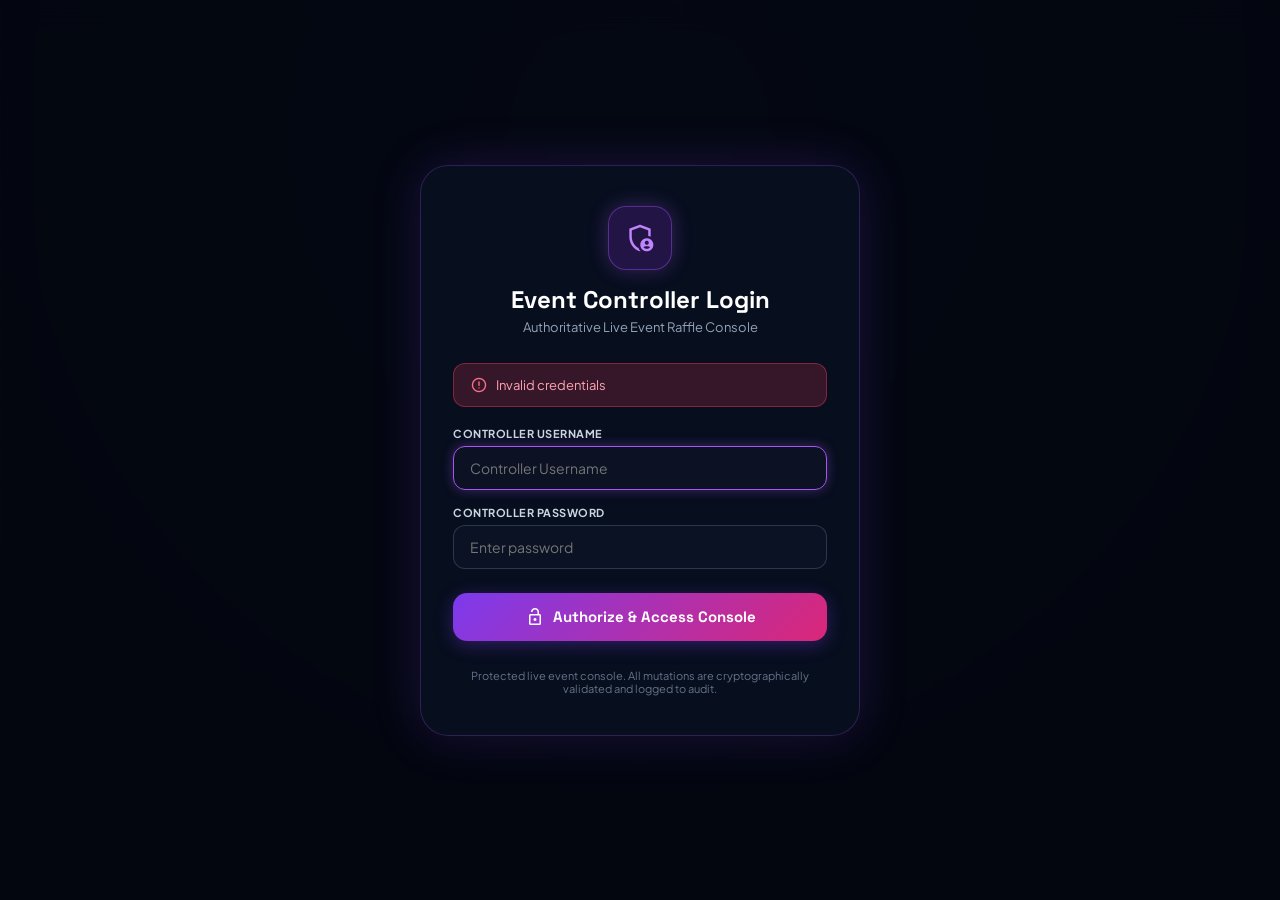
<file: raffal_draw/frontend/controller/index.html>
<!doctype html>
<html lang="en">

<head>
  <meta charset="UTF-8" />
  <meta name="viewport" content="width=device-width, initial-scale=1.0" />
  <title>Live Raffle Draw — Event Controller Console</title>
  <meta name="description" content="Official Event Controller Console for Live Event Raffle Draw System." />
  <link rel="icon" type="image/svg+xml" href="favicon.svg" />
  <link rel="preconnect" href="https://fonts.googleapis.com">
  <link rel="preconnect" href="https://fonts.gstatic.com" crossorigin>
  <link
    href="https://fonts.googleapis.com/css2?family=Plus+Jakarta+Sans:wght@300;400;500;600;700;800&family=Space+Grotesk:wght@500;600;700;800;900&family=JetBrains+Mono:wght@400;600;700;800&display=swap"
    rel="stylesheet">
  <link rel="stylesheet"
    href="https://fonts.googleapis.com/css2?family=Material+Symbols+Outlined:opsz,wght,FILL,GRAD@20..48,100..700,0..1,-50..200" />
  <link rel="stylesheet" href="style.css?v=5.1">
</head>

<body>

  <!-- 1. Controller Authentication Screen -->
  <div id="ctrlLoginModal" class="login-overlay">
    <div class="glass-panel login-card">
      <div style="display:flex; flex-direction:column; align-items:center; text-align:center; margin-bottom:28px;">
        <div
          style="width:64px; height:64px; border-radius:18px; background:rgba(147,51,234,0.2); border:1px solid rgba(168,85,247,0.4); display:flex; align-items:center; justify-content:center; color:#c084fc; box-shadow:0 0 20px rgba(168,85,247,0.3); margin-bottom:14px;">
          <span class="material-symbols-outlined" style="font-size:32px;">admin_panel_settings</span>
        </div>
        <h2 style="font-size:24px; font-weight:800; font-family:'Space Grotesk', sans-serif; color:#ffffff;">Event
          Controller Login</h2>
        <p style="font-size:13px; color:#94a3b8; margin-top:4px;" id="ctrlLoginSubtitle">Authoritative Live Event Raffle Console</p>
      </div>

      <div id="loginErrorBox"
        style="display:none; margin-bottom:20px; padding:12px 16px; border-radius:12px; background:rgba(244,63,94,0.2); border:1px solid rgba(244,63,94,0.4); color:#fda4af; font-size:13px; display:flex; align-items:center; gap:8px;">
        <span class="material-symbols-outlined" style="font-size:18px; color:#fb7185;">error</span>
        <span id="loginErrorMsg">Invalid credentials</span>
      </div>

      <form id="ctrlLoginForm" style="display:flex; flex-direction:column; gap:16px;">
        <div>
          <label
            style="display:block; font-size:11px; font-weight:700; color:#cbd5e1; text-transform:uppercase; letter-spacing:0.5px; margin-bottom:6px;">
            Controller Username
          </label>
          <input type="text" id="ctrlUsernameInput" class="login-input" placeholder="Controller Username" required
            autofocus>
        </div>

        <div>
          <label
            style="display:block; font-size:11px; font-weight:700; color:#cbd5e1; text-transform:uppercase; letter-spacing:0.5px; margin-bottom:6px;">
            Controller Password
          </label>
          <input type="password" id="ctrlPasswordInput" class="login-input" placeholder="Enter password" required>
        </div>

        <button type="submit" id="ctrlLoginSubmit" class="btn-login-submit"
          style="margin-top:8px; display:flex; align-items:center; justify-content:center; gap:8px;">
          <span class="material-symbols-outlined">lock_open</span>
          <span>Authorize & Access Console</span>
        </button>
      </form>

      <div style="margin-top:28px; text-align:center; font-size:11px; color:#64748b;">
        Protected live event console. All mutations are cryptographically validated and logged to audit.
      </div>
    </div>
  </div>

  <!-- 2. Main Controller Console -->
  <div id="ctrlConsoleApp" class="console-container" style="display: none;">

    <!-- Top Navigation Bar -->
    <header class="glass-panel console-header">
      <div style="display:flex; align-items:center; gap:14px;">
        <div class="brand-badge-icon">
          <span class="material-symbols-outlined" style="font-size:26px;">admin_panel_settings</span>
        </div>
        <div>
          <h1 class="header-title-text">Event Controller Console</h1>
          <p class="header-status-sub">
            <span id="ctrlHeaderEventName">DUET CSE Fest 2026</span> •
            <span
              style="display:inline-flex; align-items:center; gap:6px; font-family:'JetBrains Mono', monospace; font-size:11px; color:#34d399;">
              <span class="beacon-pulse"></span>
              <span id="ctrlWsStatusText">Live Synced</span>
            </span>
          </p>
        </div>
      </div>

      <div class="header-actions">
        <a href="/audience/" target="_blank" class="btn-pill cyan" title="Open Public Presentation View">
          <span class="material-symbols-outlined" style="font-size:18px;">open_in_new</span>
          <span>Audience Screen</span>
        </a>

        <button type="button" id="ctrlBtnSettings" class="btn-pill" style="border-color:rgba(56,189,248,0.4); color:#38bdf8;" title="Event Settings & Participant Excel Data" onclick="if(window.openSettingsModal){window.openSettingsModal();}else{document.getElementById('settingsModal').style.display='flex';}">
          <span class="material-symbols-outlined" style="font-size:18px;">tune</span>
          <span>Data & Settings</span>
        </button>

        <button type="button" id="ctrlBtnResetHeader" class="btn-pill reset-pill" title="Reset & Start New Raffle">
          <span class="material-symbols-outlined" style="font-size:18px; color:#fb7185;">restart_alt</span>
          <span>Reset Draw</span>
        </button>

        <button type="button" id="ctrlBtnPdfDownload" class="btn-pill" title="Download Official Results PDF">
          <span class="material-symbols-outlined" style="font-size:18px;">table_view</span>
          <span>Official Results</span>
        </button>

        <button type="button" id="ctrlSoundBtn" class="btn-pill" title="Toggle Sound">
          <span class="material-symbols-outlined" id="ctrlSoundIcon"
            style="font-size:18px; color:#22d3ee;">volume_up</span>
        </button>

        <button type="button" id="ctrlLogoutBtn" class="btn-pill" title="Logout">
          <span class="material-symbols-outlined" style="font-size:18px;">logout</span>
        </button>
      </div>
    </header>

    <!-- Metrics Bar (4 modern glass cards matching ControllerConsole.tsx) -->
    <section class="metrics-row" aria-label="Console Metrics">
      <div class="glass-panel metric-box">
        <div class="metric-box-label">Completed Winners</div>
        <div class="metric-box-val metric-val-emerald">
          <span id="ctrlMetricCompleted">3</span>
          <span style="font-size:16px; color:#64748b; font-weight:500;">/ <span id="ctrlMetricTotal">10</span></span>
        </div>
      </div>

      <div class="glass-panel metric-box">
        <div class="metric-box-label">Total Participants Remaining</div>
        <div class="metric-box-val metric-val-cyan" id="ctrlMetricEligible">109</div>
      </div>

      <div class="glass-panel metric-box">
        <div class="metric-box-label">Ignored Candidates</div>
        <div class="metric-box-val metric-val-amber" id="ctrlMetricIgnored">2</div>
      </div>

      <div class="glass-panel metric-box">
        <div class="metric-box-label">Next Serial</div>
        <div class="metric-box-val metric-val-purple" id="ctrlMetricNextSerial">#4</div>
      </div>
    </section>

    <section class="glass-panel remote-control-panel" aria-label="Remote Mobile Control">
      <div class="remote-control-heading">
        <div>
          <div class="remote-eyebrow">REMOTE MOBILE CONTROL</div>
          <h2>Android draw access</h2>
        </div>
        <button type="button" id="remoteEnabledToggle" class="remote-switch" aria-pressed="false">
          <span class="remote-switch-knob"></span><span id="remoteEnabledLabel">OFF</span>
        </button>
      </div>
      <div class="remote-control-grid">
        <div class="remote-status-item">
          <span class="remote-status-label">Remote Device</span>
          <span id="remoteDeviceStatus" class="remote-status-value is-muted">○ No Device</span>
        </div>
        <div class="remote-status-item">
          <span class="remote-status-label">Allow Mobile for Next Draw</span>
          <button type="button" id="remotePermissionToggle" class="remote-switch small" aria-pressed="false" disabled>
            <span class="remote-switch-knob"></span><span id="remotePermissionLabel">OFF</span>
          </button>
        </div>
        <div class="remote-status-item">
          <span class="remote-status-label">Remote Connection</span>
          <span id="remoteConnectionStatus" class="remote-status-value is-muted">● Disabled</span>
        </div>
      </div>
      <div id="remoteQrPanel" class="remote-qr-panel" hidden>
        <div>
          <div class="remote-status-label">Mobile Pairing</div>
          <div class="remote-qr-title">Scan to connect the Android remote</div>
          <div id="remoteQrSession" class="remote-qr-session">Session unavailable</div>
        </div>
        <img id="remoteQrCode" class="remote-qr-code" alt="Mobile remote pairing QR code">
      </div>
    </section>

    <!-- Main Draw Operations & Decision Console (2-Column Grid) -->
    <main class="main-console-grid">

      <!-- Left Column: Primary Draw Operations -->
      <section class="glass-panel operations-card">
        <div class="operations-header">
          <h2 class="operations-title">
            <span class="material-symbols-outlined" style="color:#f43f5e;">play_circle</span>
            <span>Live Draw Operations</span>
          </h2>

          <div style="display:flex; align-items:center; gap:10px;">
            <span class="lock-badge" id="ctrlLockBadge">Lock: IDLE</span>
          </div>
        </div>

        <!-- Real-time Workflow Stepper (Interactive Process Indicator) -->
        <div class="workflow-stepper" id="ctrlWorkflowStepper">
          <div class="step-node active" id="stepNodeReady">
            <span class="step-badge">1</span>
            <span class="step-label">Ready</span>
          </div>
          <div class="step-line" id="stepLine1"></div>
          <div class="step-node" id="stepNodeCountdown">
            <span class="step-badge">2</span>
            <span class="step-label">Countdown</span>
          </div>
          <div class="step-line" id="stepLine2"></div>
          <div class="step-node" id="stepNodeRolling">
            <span class="step-badge">3</span>
            <span class="step-label">Rolling</span>
          </div>
          <div class="step-line" id="stepLine3"></div>
          <div class="step-node" id="stepNodeRevealed">
            <span class="step-badge">4</span>
            <span class="step-label">Verify</span>
          </div>
          <div class="step-line" id="stepLine4"></div>
          <div class="step-node" id="stepNodeConfirmed">
            <span class="step-badge">5</span>
            <span class="step-label">Winner</span>
          </div>
        </div>

        <!-- Real-time Stage Preview Box (100% Fit Child Divs) -->
        <div class="stage-preview-box glass-capsule" id="ctrlStagePreviewBox">
          <!-- Stage 1 Preview: Compact DuetFestIntro -->
          <div id="ctrlPreviewIntro" class="compact-intro-frame">
            <div class="compact-intro-pill" id="ctrlPreviewTopPillContainer" style="display:none;">
              <span style="width:5px; height:5px; border-radius:50%; background:#22d3ee;"></span>
              <span id="ctrlPreviewTopPill"></span>
            </div>
            <div class="compact-duet-title" id="ctrlPreviewEventTitle" style="display:none;"></div>
            <div class="compact-fest-2026" id="ctrlPreviewEventSubtitle">
              <span style="color:#ffffff;" id="ctrlPreviewBrandPart1">LIVE RAFFLE</span> <span style="color:#fbbf24;" id="ctrlPreviewBrandPart2">DRAW</span>
            </div>
            <div class="compact-ready-sub" id="ctrlPreviewReadySub">
              ✨ READY • AWAITING TRIGGER ✨
            </div>
          </div>

          <!-- Stage 2 Preview: Countdown -->
          <div id="ctrlPreviewCountdown" style="display:none; text-align:center; padding:20px;">
            <div
              style="font-size:12px; font-family:'JetBrains Mono', monospace; color:#67e8f9; font-weight:700; letter-spacing:2px; text-transform:uppercase; margin-bottom:8px;">
              PRIZE #<span id="ctrlCountdownSerial">4</span> • COUNTDOWN
            </div>
            <div
              style="font-size:72px; font-weight:900; font-family:'Space Grotesk', sans-serif; color:#22d3ee; line-height:1;"
              id="ctrlCountdownDigit">3</div>
            <div style="font-size:11px; color:#94a3b8; font-family:'JetBrains Mono', monospace; margin-top:8px;">STAGE
              COUNTDOWN IN PROGRESS</div>
          </div>

          <!-- Stage 3 Preview: Rolling -->
          <div id="ctrlPreviewRolling" style="display:none; text-align:center; padding:20px;">
            <div
              style="font-size:12px; font-family:'JetBrains Mono', monospace; color:#fbbf24; font-weight:700; letter-spacing:2px; text-transform:uppercase; margin-bottom:6px;">
              ROLLING PARTICIPANT POOL
            </div>
            <div style="font-size:28px; font-weight:800; color:#ffffff; font-family:'Space Grotesk', sans-serif;"
              id="ctrlRollingName">Selecting Candidate...</div>
            <div style="font-size:13px; color:#38bdf8; font-family:'JetBrains Mono', monospace; margin-top:4px;"
              id="ctrlRollingId">Shuffling authorized tokens...</div>
          </div>

          <!-- Stage 4 Preview: Candidate Revealed -->
          <div id="ctrlPreviewRevealed" style="display:none; text-align:center; padding:20px; width:100%;">
            <div
              style="display:inline-flex; align-items:center; gap:6px; padding:4px 14px; border-radius:9999px; background:rgba(6,182,212,0.2); border:1px solid rgba(34,211,238,0.4); color:#67e8f9; font-size:11px; font-weight:700; text-transform:uppercase; margin-bottom:8px;">
              <span>SELECTED CANDIDATE • WINNER #<span id="ctrlRevealedSerial">4</span></span>
            </div>
            <h3 style="font-size:28px; font-weight:900; color:#ffffff; font-family:'Space Grotesk', sans-serif;"
              id="ctrlRevealedName">Candidate Name</h3>
            <div style="display:flex; justify-content:center; gap:10px; margin-top:8px;">
              <span
                style="font-size:13px; font-family:'JetBrains Mono', monospace; padding:4px 12px; border-radius:8px; background:rgba(30,41,59,0.8); color:#67e8f9;"
                id="ctrlRevealedRoll">Roll: 2404...</span>
            </div>
            <p style="font-size:11px; color:#94a3b8; margin-top:8px;">Verify presence in auditorium, then Confirm or
              Ignore.</p>
          </div>

          <!-- Stage 5 Preview: Winner Confirmed Banner -->
          <div id="ctrlPreviewWinner" style="display:none; text-align:center; padding:20px;">
            <div
              style="width:48px; height:48px; margin:0 auto 8px; border-radius:50%; background:linear-gradient(135deg, #d97706, #fbbf24); display:flex; align-items:center; justify-content:center;">
              <span class="material-symbols-outlined" style="font-size:28px; color:#070c18;">emoji_events</span>
            </div>
            <div
              style="font-size:12px; font-family:'JetBrains Mono', monospace; color:#fbbf24; font-weight:700; letter-spacing:1px; text-transform:uppercase;">
              WINNER #<span id="ctrlWinnerSerial">4</span> CONFIRMED!
            </div>
            <h3
              style="font-size:24px; font-weight:900; color:#ffffff; font-family:'Space Grotesk', sans-serif; margin-top:4px;"
              id="ctrlWinnerName">Winner Name</h3>
            <div style="font-size:12px; color:#67e8f9; font-family:'JetBrains Mono', monospace; margin-top:2px;"
              id="ctrlWinnerRoll">Roll: ...</div>
          </div>

          <!-- Stage 6 Preview: Completed Ceremony -->
          <div id="ctrlPreviewCompleted" style="display:none; text-align:center; padding:20px;">
            <div style="font-size:36px; margin-bottom:4px;">🏆</div>
            <h3 style="font-size:22px; font-weight:900; color:#fbbf24; font-family:'Space Grotesk', sans-serif;">RAFFLE
              DRAW COMPLETED</h3>
            <p style="font-size:12px; color:#cbd5e1; margin-top:4px;">All 10 winners confirmed. Click 'Start New' to
              reset.</p>
          </div>
        </div>

        <!-- Candidate Category Selector -->
        <div class="category-select-bar" id="ctrlCategoryBar">
          <button type="button" class="category-select-btn active" data-cat="all" id="catBtnAll">
            <span class="material-symbols-outlined" style="font-size:16px;">groups</span>
            <span>ALL</span>
            <span class="category-count-badge" id="catCountAll">0</span>
          </button>
          <button type="button" class="category-select-btn cat-student" data-cat="student" id="catBtnStudent">
            <span class="material-symbols-outlined" style="font-size:16px;">school</span>
            <span>STUDENTS</span>
            <span class="category-count-badge" id="catCountStudent">0</span>
          </button>
          <button type="button" class="category-select-btn cat-faculty" data-cat="faculty" id="catBtnFaculty">
            <span class="material-symbols-outlined" style="font-size:16px;">workspace_premium</span>
            <span>FACULTY</span>
            <span class="category-count-badge" id="catCountFaculty">0</span>
          </button>
          <button type="button" class="category-select-btn cat-guest" data-cat="guest" id="catBtnGuest">
            <span class="material-symbols-outlined" style="font-size:16px;">badge</span>
            <span>GUESTS</span>
            <span class="category-count-badge" id="catCountGuest">0</span>
          </button>
        </div>

        <!-- Action Buttons Grid (Strictly active / disabled per state) -->
        <div class="action-buttons-grid">
          <!-- Big Start Button -->
          <button type="button" id="ctrlBtnStart" class="btn-primary-action">
            <span class="material-symbols-outlined">play_arrow</span>
            <span>START DRAW FOR PRIZE #<span id="ctrlBtnSerialNum">4</span></span>
            <span class="key-shortcut-tag">[SPACE]</span>
          </button>

          <!-- Decision Buttons (Shown when candidate revealed) -->
          <button type="button" id="ctrlBtnConfirm" class="btn-confirm-action" disabled>
            <span class="material-symbols-outlined">emoji_events</span>
            <span>CONFIRM WINNER</span>
            <span class="key-shortcut-tag">[ENTER]</span>
          </button>

          <button type="button" id="ctrlBtnIgnore" class="btn-ignore-action" disabled>
            <span class="material-symbols-outlined">person_remove</span>
            <span>IGNORE / ABSENT</span>
            <span class="key-shortcut-tag">[ESC]</span>
          </button>

          <!-- Secondary Actions -->
          <button type="button" id="ctrlBtnPause" class="btn-secondary-action" disabled>
            <span class="material-symbols-outlined">pause</span>
            <span>PAUSE DRAW</span>
            <span class="key-shortcut-tag">[P]</span>
          </button>

          <button type="button" id="ctrlBtnResume" class="btn-secondary-action" disabled>
            <span class="material-symbols-outlined">play_arrow</span>
            <span>RESUME DRAW</span>
            <span class="key-shortcut-tag">[P]</span>
          </button>

          <!-- Reset / Start New Raffle Button -->
          <button type="button" id="ctrlBtnReset" class="btn-reset-action" style="grid-column: span 2;">
            <span class="material-symbols-outlined">restart_alt</span>
            <span>RESET / START NEW RAFFLE</span>
            <span class="key-shortcut-tag">[R]</span>
          </button>
        </div>
      </section>

      <!-- Right Column: Candidate Review & Data Tabs -->
      <section class="glass-panel operations-card">
        <!-- Tabs Header -->
        <div class="tabs-header-bar">
          <button type="button" class="tab-nav-btn active" data-tab="tabWinners">
            <span class="material-symbols-outlined" style="font-size:16px;">emoji_events</span>
            <span>Winners (<span id="ctrlCountWinners">0</span>)</span>
          </button>
          <button type="button" class="tab-nav-btn" data-tab="tabIneligible">
            <span class="material-symbols-outlined" style="font-size:16px;">person_off</span>
            <span>Ineligible (<span id="ctrlCountIneligible">0</span>)</span>
          </button>
          <button type="button" class="tab-nav-btn" data-tab="tabAudit">
            <span class="material-symbols-outlined" style="font-size:16px;">history</span>
            <span>Audit</span>
          </button>
        </div>

        <!-- Tab 1: Confirmed Winners -->
        <div id="tabWinners" class="tab-content-panel active">
          <div style="display:flex; justify-content:space-between; align-items:center; gap:8px; margin-bottom:12px;">
            <div style="position:relative; flex:1;">
              <input type="text" id="ctrlWinnerSearch" placeholder="Search winners by name or roll..."
                style="width:100%; padding:6px 12px 6px 30px; border-radius:10px; background:rgba(15,23,42,0.8); border:1px solid rgba(51,65,85,0.8); color:#f8fafc; font-size:12px; font-family:'Plus Jakarta Sans', sans-serif;">
              <span class="material-symbols-outlined"
                style="position:absolute; left:8px; top:50%; transform:translateY(-50%); font-size:16px; color:#64748b;">search</span>
            </div>
            <button type="button" id="ctrlBtnDownloadPdfTab" class="btn-pill"
              style="font-size:11px; padding:6px 12px; color:#67e8f9; border-color:rgba(34,211,238,0.4);">
              <span class="material-symbols-outlined" style="font-size:14px;">download</span>
              <span>PDF</span>
            </button>
          </div>
          <div class="table-scroll">
            <table class="console-table">
              <thead>
                <tr>
                  <th>Prize #</th>
                  <th>Name</th>
                  <th>Roll / ID</th>
                  <th>Type</th>
                </tr>
              </thead>
              <tbody id="ctrlWinnersTableBody">
                <tr>
                  <td colspan="4" style="text-align:center; color:#64748b; padding:20px;">No winners confirmed yet.</td>
                </tr>
              </tbody>
            </table>
          </div>
        </div>

        <!-- Tab 2: Ineligible Records -->
        <div id="tabIneligible" class="tab-content-panel">
          <div style="margin-bottom:12px;">
            <span style="font-size:13px; font-weight:700; color:#ffffff;">Skipped / Absent Candidates</span>
            <p style="font-size:11px; color:#94a3b8;">Preserved prize serial for redraw.</p>
          </div>
          <div class="table-scroll">
            <table class="console-table">
              <thead>
                <tr>
                  <th>Target #</th>
                  <th>Name</th>
                  <th>Roll / ID</th>
                  <th>Reason</th>
                </tr>
              </thead>
              <tbody id="ctrlIneligibleTableBody">
                <tr>
                  <td colspan="4" style="text-align:center; color:#64748b; padding:20px;">No ineligible records.</td>
                </tr>
              </tbody>
            </table>
          </div>
        </div>

        <!-- Tab 3: Live Audit Log Feed -->
        <div id="tabAudit" class="tab-content-panel">
          <div class="audit-feed-list" id="ctrlAuditFeed">
            <div class="audit-item">
              <span>Controller system initialized. Connected to authoritative backend.</span>
              <span style="color:#64748b; font-size:10px;">Now</span>
            </div>
          </div>
        </div>

      </section>
    </main>
  </div> <!-- end of ctrlConsoleApp -->

  <!-- Reset Confirmation Modal -->
  <div id="resetConfirmModal" class="login-overlay login-modal-overlay" style="display:none; position:fixed; inset:0; z-index:99999; background:rgba(4,7,16,0.92); backdrop-filter:blur(16px); -webkit-backdrop-filter:blur(16px); align-items:center; justify-content:center; padding:20px;">
    <div class="glass-panel login-card" style="max-width:440px; text-align:center;">
      <div
        style="width:60px; height:60px; border-radius:50%; background:rgba(244,63,94,0.2); border:1px solid rgba(244,63,94,0.5); display:flex; align-items:center; justify-content:center; margin:0 auto 16px; box-shadow:0 0 25px rgba(244,63,94,0.3);">
        <span class="material-symbols-outlined" style="font-size:32px; color:#fb7185;">restart_alt</span>
      </div>
      <h3 style="font-size:22px; font-weight:900; color:#ffffff; font-family:'Space Grotesk', sans-serif;">Reset &
        Start New Raffle?</h3>
      <p style="font-size:13px; color:#cbd5e1; margin-top:10px; line-height:1.6;">
        This action will <strong>archive all current winners & logs</strong> to a timestamped backup file and restart
        the raffle draw fresh from <strong>Winner #1</strong>.
      </p>
      <div style="display:flex; justify-content:center; gap:12px; margin-top:24px;">
        <button type="button" id="btnCancelReset" class="btn-pill" style="padding:10px 20px;">Cancel</button>
        <button type="button" id="btnConfirmReset" class="btn-pill"
          style="padding:10px 22px; background:rgba(244,63,94,0.35); border-color:#f43f5e; color:#ffffff; font-weight:800; box-shadow:0 0 15px rgba(244,63,94,0.4);">
          Confirm Reset & Start #1
        </button>
      </div>
    </div>
  </div>

  <!-- 3. Dynamic Data & Event Settings Modal -->
  <div id="settingsModal" class="login-overlay login-modal-overlay" style="display:none; position:fixed; inset:0; z-index:99999; background:rgba(4,7,16,0.92); backdrop-filter:blur(16px); -webkit-backdrop-filter:blur(16px); align-items:center; justify-content:center; padding:20px;">
      <div class="glass-panel login-card" style="max-width:680px; width:95%; text-align:left; max-height:90vh; overflow-y:auto; padding:28px;">
        <div style="display:flex; justify-content:space-between; align-items:center; border-bottom:1px solid rgba(51,65,85,0.6); padding-bottom:14px; margin-bottom:20px;">
          <div style="display:flex; align-items:center; gap:12px;">
            <div style="width:40px; height:40px; border-radius:10px; background:rgba(6,182,212,0.15); border:1px solid rgba(34,211,238,0.4); display:flex; align-items:center; justify-content:center;">
              <span class="material-symbols-outlined" style="font-size:22px; color:#22d3ee;">tune</span>
            </div>
            <div>
              <h2 style="font-size:18px; font-weight:800; color:#ffffff; font-family:'Space Grotesk', sans-serif; margin:0;">Dynamic Raffle Settings & Data</h2>
              <p style="font-size:12px; color:#94a3b8; margin:2px 0 0 0;">Configure any event and manage participants spreadsheet</p>
            </div>
          </div>
          <button type="button" id="btnCloseSettingsModal" class="btn-pill" style="padding:6px; min-width:32px; border-radius:8px;" onclick="if(window.closeSettingsModal){window.closeSettingsModal();}else{document.getElementById('settingsModal').style.display='none';}">
            <span class="material-symbols-outlined" style="font-size:18px;">close</span>
          </button>
        </div>

        <!-- Section 1: Excel Data File Management -->
        <div style="background:rgba(15,23,42,0.6); border:1px solid rgba(51,65,85,0.7); border-radius:14px; padding:18px; margin-bottom:20px;">
          <div style="display:flex; justify-content:space-between; align-items:center; margin-bottom:12px;">
            <div style="display:flex; align-items:center; gap:8px;">
              <span class="material-symbols-outlined" style="color:#34d399; font-size:20px;">table_chart</span>
              <span style="font-size:14px; font-weight:700; color:#f8fafc;">Active Participant Spreadsheet</span>
            </div>
            <span id="settingsFileBadge" style="font-family:'JetBrains Mono', monospace; font-size:11px; padding:3px 10px; border-radius:9999px; background:rgba(52,211,153,0.15); color:#34d399; border:1px solid rgba(52,211,153,0.3);">
              data.xlsx
            </span>
          </div>

          <div style="display:grid; grid-template-columns: repeat(auto-fit, minmax(130px, 1fr)); gap:10px; margin-bottom:14px;">
            <div style="background:rgba(30,41,59,0.5); padding:10px; border-radius:10px; border:1px solid rgba(51,65,85,0.5);">
              <div style="font-size:11px; color:#94a3b8;">Total Loaded</div>
              <div style="font-size:18px; font-weight:800; color:#ffffff; font-family:'Space Grotesk', sans-serif;" id="settingsTotalRows">0</div>
            </div>
            <div style="background:rgba(30,41,59,0.5); padding:10px; border-radius:10px; border:1px solid rgba(51,65,85,0.5);">
              <div style="font-size:11px; color:#94a3b8;">Eligible Pool</div>
              <div style="font-size:18px; font-weight:800; color:#22d3ee; font-family:'Space Grotesk', sans-serif;" id="settingsEligibleRows">0</div>
            </div>
            <div style="background:rgba(30,41,59,0.5); padding:10px; border-radius:10px; border:1px solid rgba(51,65,85,0.5);">
              <div style="font-size:11px; color:#94a3b8;">Last Modified</div>
              <div style="font-size:11px; font-weight:600; color:#cbd5e1; font-family:'JetBrains Mono', monospace; margin-top:4px;" id="settingsFileModified">—</div>
            </div>
          </div>

          <!-- Detected Schema Columns -->
          <div style="margin-bottom:16px;">
            <div style="font-size:11px; font-weight:700; color:#94a3b8; text-transform:uppercase; margin-bottom:6px;">Normalized Schema Columns:</div>
            <div id="settingsColumnsList" style="display:flex; flex-wrap:wrap; gap:6px;">
              <span class="lock-badge">unique_id</span>
              <span class="lock-badge">name</span>
              <span class="lock-badge">student_id / secondary_id</span>
              <span class="lock-badge">type / category</span>
              <span class="lock-badge">designation</span>
            </div>
          </div>

          <!-- Action buttons for Data: Reload & Upload -->
          <div style="display:flex; flex-wrap:wrap; gap:10px; align-items:center;">
            <button type="button" id="btnReloadExcelData" class="btn-pill" style="background:rgba(6,182,212,0.15); border-color:rgba(34,211,238,0.5); color:#67e8f9; font-weight:700;">
              <span class="material-symbols-outlined" style="font-size:16px;">refresh</span>
              <span>Reload data.xlsx from Disk</span>
            </button>

            <label class="btn-pill" style="cursor:pointer; background:rgba(16,185,129,0.15); border-color:rgba(52,211,153,0.5); color:#34d399; font-weight:700;">
              <span class="material-symbols-outlined" style="font-size:16px;">upload_file</span>
              <span>Upload New Excel File</span>
              <input type="file" id="inputUploadExcel" accept=".xlsx,.xls" style="display:none;">
            </label>
            <span id="uploadStatusText" style="font-size:11px; color:#94a3b8;"></span>
          </div>
        </div>

        <!-- Section 2: Event Configuration Settings -->
        <form id="settingsForm">
          <div style="display:grid; grid-template-columns: 1fr 1fr; gap:14px; margin-bottom:14px;">
            <div style="grid-column: span 2;">
              <label style="display:block; font-size:11px; font-weight:700; color:#cbd5e1; text-transform:uppercase; margin-bottom:6px;">
                Organization / University Name (Top Pill)
              </label>
              <input type="text" id="settingOrgName" class="login-input" placeholder="e.g. Dhaka University of Engineering & Technology, Acme Corp">
            </div>

            <div style="grid-column: span 2;">
              <label style="display:block; font-size:11px; font-weight:700; color:#cbd5e1; text-transform:uppercase; margin-bottom:6px;">
                Event Name
              </label>
              <input type="text" id="settingEventName" class="login-input" placeholder="e.g. DUET CSE Fest 2026, Annual Tech Gala" required>
            </div>

            <div style="grid-column: span 2;">
              <label style="display:block; font-size:11px; font-weight:700; color:#cbd5e1; text-transform:uppercase; margin-bottom:6px;">
                Segment / Ceremony Subtitle
              </label>
              <input type="text" id="settingSegmentName" class="login-input" placeholder="e.g. Grand Lucky Draw Ceremony">
            </div>

            <div>
              <label style="display:block; font-size:11px; font-weight:700; color:#cbd5e1; text-transform:uppercase; margin-bottom:6px;">
                Total Winners Target
              </label>
              <input type="number" id="settingTotalWinners" class="login-input" min="1" max="1000" required>
            </div>

            <div>
              <label style="display:block; font-size:11px; font-weight:700; color:#cbd5e1; text-transform:uppercase; margin-bottom:6px;">
                Countdown Duration (Seconds)
              </label>
              <input type="number" id="settingCountdownSec" class="login-input" min="1" max="30" required>
            </div>

            <div>
              <label style="display:block; font-size:11px; font-weight:700; color:#cbd5e1; text-transform:uppercase; margin-bottom:6px;">
                Shuffle Passes (Randomness)
              </label>
              <input type="number" id="settingShufflePasses" class="login-input" min="10" max="500" required>
            </div>

            <div>
              <label style="display:block; font-size:11px; font-weight:700; color:#cbd5e1; text-transform:uppercase; margin-bottom:6px;">
                Name Roll Animation (ms)
              </label>
              <input type="number" id="settingRollDurationMs" class="login-input" min="500" max="10000" required>
            </div>
          </div>

          <div style="display:flex; justify-content:flex-end; gap:10px; margin-top:20px; border-top:1px solid rgba(51,65,85,0.6); padding-top:16px;">
            <button type="button" id="btnCancelSettings" class="btn-pill" style="padding:10px 20px;" onclick="if(window.closeSettingsModal){window.closeSettingsModal();}else{document.getElementById('settingsModal').style.display='none';}">Cancel</button>
            <button type="submit" id="btnSaveSettings" class="btn-pill" style="padding:10px 24px; background:linear-gradient(135deg, #0284c7, #06b6d4); color:#ffffff; font-weight:800; border-color:#22d3ee; box-shadow:0 0 15px rgba(6,182,212,0.4);">
              Save & Apply Settings Live
            </button>
          </div>
        </form>
      </div>
    </div>

    <!-- Toast Notification Container -->
    <div id="ctrlToastContainer"></div>

    <script src="app.js?v=5.1"></script>
</body>

</html>
</file>
<file: raffal_draw/frontend/controller/style.css>
/* DUET CSE FEST 2026 — Controller Console Stylesheet
   Directly matching D:\duet-cse-fest-2026-raffle-draw\src\components\ControllerConsole.tsx & index.css */

:root {
  /* Dark Mode (Aligned with DUET CSE Fest 2026 Theme: Deep Cyber Navy / High-Tech Grid / Cyan & Gold accents) */
  --bg-space: #070c18;
  --bg-space-gradient: radial-gradient(circle at 50% 15%, #0f1c38 0%, #080e1c 50%, #040710 100%);
  --surface-glass: rgba(10, 18, 36, 0.72);
  --surface-glass-border: rgba(34, 211, 238, 0.25);
  --surface-glass-hover: rgba(15, 27, 54, 0.85);
  --surface-card: rgba(8, 14, 28, 0.85);

  --text-primary: #f8fafc;
  --text-secondary: #cbd5e1;
  --text-muted: #94a3b8;

  --accent-neon-pink: #f43f5e;
  --accent-neon-purple: #818cf8;
  --accent-neon-cyan: #06b6d4;
  --accent-gold: #fbbf24;

  --glow-primary: rgba(6, 182, 212, 0.35);
  --glow-cyan: rgba(34, 211, 238, 0.35);
  --glow-gold: rgba(251, 191, 36, 0.4);
}

* {
  box-sizing: border-box;
  margin: 0;
  padding: 0;
}

html,
body {
  min-height: 100vh;
  background: var(--bg-space);
  background-image: var(--bg-space-gradient);
  background-attachment: fixed;
  color: var(--text-primary);
  font-family: 'Plus Jakarta Sans', system-ui, -apple-system, sans-serif;
  -webkit-font-smoothing: antialiased;
}

.font-display {
  font-family: 'Space Grotesk', 'Plus Jakarta Sans', sans-serif;
}

.font-mono {
  font-family: 'JetBrains Mono', monospace;
}

/* Material Symbols Icon Utility */
.material-symbols-outlined {
  font-family: 'Material Symbols Outlined';
  font-weight: normal;
  font-style: normal;
  font-size: 20px;
  line-height: 1;
  letter-spacing: normal;
  text-transform: none;
  display: inline-block;
  white-space: nowrap;
  word-wrap: normal;
  direction: ltr;
  -webkit-font-feature-settings: 'liga';
  -webkit-font-smoothing: antialiased;
  vertical-align: middle;
}

/* Subtle Geometric Grid Background Overlay */
body::before {
  content: '';
  position: fixed;
  inset: 0;
  background-image:
    linear-gradient(rgba(34, 211, 238, 0.03) 1px, transparent 1px),
    linear-gradient(90deg, rgba(34, 211, 238, 0.03) 1px, transparent 1px);
  background-size: 40px 40px;
  pointer-events: none;
  z-index: 0;
}

.console-container {
  max-width: 1320px;
  margin: 0 auto;
  padding: 24px 20px;
  position: relative;
  z-index: 1;
  display: flex;
  flex-direction: column;
  gap: 20px;
}

/* Glassmorphic Panels matching ControllerConsole.tsx */
.glass-panel {
  background: var(--surface-glass);
  backdrop-filter: blur(20px);
  -webkit-backdrop-filter: blur(20px);
  border: 1px solid var(--surface-glass-border);
  border-radius: 24px;
  box-shadow: 0 16px 40px 0 rgba(0, 0, 0, 0.35);
  transition: border-color 0.2s ease;
}

.glass-capsule {
  background: radial-gradient(circle at 50% 30%, rgba(139, 92, 246, 0.15), rgba(15, 10, 38, 0.85));
  backdrop-filter: blur(28px);
  -webkit-backdrop-filter: blur(28px);
  border: 1.5px solid rgba(167, 139, 250, 0.35);
  box-shadow: 0 0 60px rgba(139, 92, 246, 0.25), inset 0 1px 2px rgba(255, 255, 255, 0.3);
  border-radius: 20px;
}

.glass-pill {
  background: rgba(255, 255, 255, 0.08);
  backdrop-filter: blur(12px);
  border: 1px solid rgba(255, 255, 255, 0.15);
  border-radius: 12px;
}

/* Top Console Header Bar */
.console-header {
  padding: 18px 24px;
  display: flex;
  align-items: center;
  justify-content: space-between;
  flex-wrap: wrap;
  gap: 16px;
}

.brand-badge-icon {
  width: 48px;
  height: 48px;
  border-radius: 16px;
  background: linear-gradient(135deg, #7c3aed, #db2777);
  display: flex;
  align-items: center;
  justify-content: center;
  color: #ffffff;
  box-shadow: 0 4px 16px rgba(124, 58, 237, 0.35);
}

.header-title-text {
  font-size: 22px;
  font-weight: 900;
  font-family: 'Space Grotesk', sans-serif;
  color: #ffffff;
  letter-spacing: -0.5px;
}

.header-status-sub {
  font-size: 12px;
  color: #94a3b8;
  display: flex;
  align-items: center;
  gap: 6px;
  margin-top: 2px;
}

.beacon-pulse {
  width: 7px;
  height: 7px;
  border-radius: 50%;
  background: #10b981;
  box-shadow: 0 0 8px #10b981;
  animation: pulseDot 2s infinite;
}

@keyframes pulseDot {

  0%,
  100% {
    transform: scale(1);
    opacity: 1;
  }

  50% {
    transform: scale(1.3);
    opacity: 0.6;
  }
}

.header-actions {
  display: flex;
  align-items: center;
  gap: 10px;
  flex-wrap: wrap;
}

.btn-pill {
  display: inline-flex;
  align-items: center;
  gap: 6px;
  padding: 8px 14px;
  border-radius: 12px;
  background: rgba(255, 255, 255, 0.08);
  border: 1px solid rgba(255, 255, 255, 0.15);
  color: #cbd5e1;
  font-size: 13px;
  font-weight: 600;
  cursor: pointer;
  text-decoration: none;
  transition: all 0.2s ease;
  backdrop-filter: blur(10px);
}

.btn-pill:hover {
  background: rgba(255, 255, 255, 0.15);
  color: #ffffff;
  border-color: #38bdf8;
  box-shadow: 0 0 12px rgba(56, 189, 248, 0.3);
}

.btn-pill.cyan {
  color: #67e8f9;
  border-color: rgba(34, 211, 238, 0.35);
  background: rgba(6, 182, 212, 0.12);
}

.btn-pill.cyan:hover {
  background: rgba(6, 182, 212, 0.25);
  box-shadow: 0 0 15px rgba(6, 182, 212, 0.4);
}

/* Metrics Bar (4 modern glass-panel cards) */
.metrics-row {
  display: grid;
  grid-template-columns: repeat(auto-fit, minmax(220px, 1fr));
  gap: 16px;
}

.metric-box {
  padding: 18px 22px;
  border-radius: 18px;
}

.metric-box-label {
  font-size: 12px;
  color: #94a3b8;
  font-weight: 600;
  text-transform: uppercase;
  letter-spacing: 0.5px;
}

.metric-box-val {
  font-size: 28px;
  font-weight: 900;
  font-family: 'Space Grotesk', sans-serif;
  margin-top: 4px;
  display: flex;
  align-items: baseline;
  gap: 4px;
}

.metric-val-emerald {
  color: #34d399;
}

.metric-val-cyan {
  color: #38bdf8;
}

.metric-val-amber {
  color: #fbbf24;
}

.metric-val-purple {
  color: #c084fc;
}

.remote-control-panel {
  padding: 18px 22px;
  border-color: rgba(34, 211, 238, 0.2);
}

.remote-control-heading,
.remote-control-grid,
.remote-status-item {
  display: flex;
  align-items: center;
}

.remote-control-heading {
  justify-content: space-between;
  gap: 16px;
}

.remote-eyebrow,
.remote-status-label {
  color: #94a3b8;
  font-size: 11px;
  font-weight: 800;
  letter-spacing: 0.8px;
  text-transform: uppercase;
}

.remote-control-heading h2 {
  color: #fff;
  font: 700 17px 'Space Grotesk', sans-serif;
  margin-top: 3px;
}

.remote-control-grid {
  border-top: 1px solid rgba(148, 163, 184, 0.14);
  display: grid;
  grid-template-columns: minmax(0, 1fr) minmax(280px, 1.25fr) minmax(0, 1fr);
  gap: 24px;
  margin-top: 16px;
  padding-top: 14px;
}

.remote-status-item {
  min-width: 0;
  gap: 10px;
  justify-content: flex-start;
}

.remote-status-item .remote-status-label {
  flex: 1 1 auto;
  min-width: 0;
}

.remote-status-item .remote-status-value,
.remote-status-item .remote-switch {
  flex: 0 0 auto;
}

.remote-status-value {
  color: #34d399;
  font: 600 12px 'JetBrains Mono', monospace;
}

.remote-status-value.is-muted {
  color: #94a3b8;
}

.remote-status-value.is-warning {
  color: #fbbf24;
}

.remote-switch {
  align-items: center;
  background: rgba(100, 116, 139, 0.3);
  border: 1px solid rgba(148, 163, 184, 0.35);
  border-radius: 999px;
  color: #cbd5e1;
  cursor: pointer;
  display: inline-flex;
  gap: 8px;
  padding: 5px 9px 5px 5px;
  font: 800 11px 'JetBrains Mono', monospace;
}

.remote-switch.small {
  min-width: 70px;
  justify-content: space-between;
}

.remote-switch[aria-pressed="true"] {
  background: rgba(6, 182, 212, 0.28);
  border-color: #22d3ee;
  color: #67e8f9;
}

.remote-switch:disabled {
  cursor: not-allowed;
  opacity: 0.45;
}

.remote-switch-knob {
  background: #94a3b8;
  border-radius: 50%;
  height: 14px;
  width: 14px;
}

.remote-qr-panel {
  display: flex;
  align-items: center;
  justify-content: space-between;
  gap: 18px;
  margin-top: 18px;
  padding-top: 18px;
  border-top: 1px solid rgba(148, 163, 184, 0.16);
}

.remote-qr-title {
  margin-top: 5px;
  color: #e2e8f0;
  font-size: 14px;
  font-weight: 700;
}

.remote-qr-session {
  margin-top: 5px;
  color: #67e8f9;
  font-family: 'JetBrains Mono', monospace;
  font-size: 11px;
}

.remote-qr-code {
  width: 132px;
  height: 132px;
  flex: 0 0 132px;
  padding: 8px;
  background: #ffffff;
  border-radius: 8px;
}

.remote-switch[aria-pressed="true"] .remote-switch-knob {
  background: #22d3ee;
  box-shadow: 0 0 8px rgba(34, 211, 238, 0.75);
}

@media (max-width: 800px) {
  .remote-control-grid {
    align-items: stretch;
    grid-template-columns: 1fr;
    gap: 14px;
  }

  .remote-status-item {
    justify-content: space-between;
  }

  .remote-qr-panel {
    align-items: flex-start;
  }
}

/* Main Draw & Decision Console (2-Column Grid) */
.main-console-grid {
  display: grid;
  grid-template-columns: 1.15fr 1fr;
  gap: 20px;
  align-items: start;
}

@media (max-width: 1024px) {
  .main-console-grid {
    grid-template-columns: 1fr;
  }
}

/* Operations Column */
.operations-card {
  padding: 24px;
  display: flex;
  flex-direction: column;
  gap: 18px;
}

.operations-header {
  display: flex;
  align-items: center;
  justify-content: space-between;
}

.operations-title {
  font-size: 17px;
  font-weight: 800;
  font-family: 'Space Grotesk', sans-serif;
  color: #ffffff;
  display: flex;
  align-items: center;
  gap: 8px;
}

.lock-badge {
  font-size: 11px;
  font-weight: 800;
  text-transform: uppercase;
  letter-spacing: 1px;
  padding: 4px 10px;
  border-radius: 9999px;
  background: rgba(147, 51, 234, 0.2);
  color: #c084fc;
  border: 1px solid rgba(168, 85, 247, 0.4);
}

/* Visual Stage Preview Container — Requirement 4: 100% fit child divs */
.stage-preview-box {
  width: 100%;
  min-height: 250px;
  display: flex;
  align-items: center;
  justify-content: center;
  position: relative;
  overflow: hidden;
  padding: 0 !important;
}

.stage-preview-box>div {
  width: 100% !important;
  height: 100% !important;
  min-height: 250px;
  display: flex;
  flex-direction: column;
  align-items: center;
  justify-content: center;
  box-sizing: border-box;
  padding: 24px 20px;
}

/* Workflow Stage Stepper */
.workflow-stepper {
  display: flex;
  align-items: center;
  justify-content: space-between;
  padding: 10px 16px;
  border-radius: 16px;
  background: rgba(15, 23, 42, 0.75);
  border: 1px solid rgba(51, 65, 85, 0.6);
  backdrop-filter: blur(12px);
  margin-bottom: 12px;
}

.step-node {
  display: flex;
  align-items: center;
  gap: 6px;
  opacity: 0.45;
  transition: all 0.3s ease;
}

.step-node.active {
  opacity: 1;
}

.step-node.active .step-badge {
  background: #22d3ee;
  color: #070c18;
  box-shadow: 0 0 14px #22d3ee;
}

.step-node.active .step-label {
  color: #ffffff;
  font-weight: 800;
  text-shadow: 0 0 10px rgba(34, 211, 238, 0.6);
}

.step-badge {
  width: 22px;
  height: 22px;
  border-radius: 50%;
  display: flex;
  align-items: center;
  justify-content: center;
  font-size: 11px;
  font-family: 'JetBrains Mono', monospace;
  font-weight: 800;
  background: rgba(51, 65, 85, 0.6);
  color: #cbd5e1;
  transition: all 0.3s ease;
}

.step-label {
  font-size: 11px;
  font-family: 'Space Grotesk', sans-serif;
  color: #94a3b8;
  text-transform: uppercase;
  letter-spacing: 0.5px;
}

.step-line {
  flex: 1;
  height: 2px;
  background: rgba(51, 65, 85, 0.6);
  margin: 0 6px;
  transition: all 0.3s ease;
}

.step-line.passed {
  background: #22d3ee;
  box-shadow: 0 0 8px #22d3ee;
}

/* Compact DuetFestIntro for Controller */
.compact-intro-frame {
  width: 100%;
  height: 100%;
  min-height: 250px;
  padding: 24px 20px;
  border-radius: 20px;
  border: 1px solid rgba(6, 182, 212, 0.3);
  background: linear-gradient(180deg, rgba(8, 14, 30, 0.95) 0%, rgba(4, 7, 16, 0.98) 100%);
  text-align: center;
  position: relative;
  display: flex;
  flex-direction: column;
  align-items: center;
  justify-content: center;
}

.compact-intro-pill {
  display: inline-flex;
  align-items: center;
  gap: 6px;
  padding: 4px 14px;
  border-radius: 9999px;
  font-size: 10px;
  font-family: 'JetBrains Mono', monospace;
  font-weight: 700;
  color: #67e8f9;
  background: rgba(8, 47, 73, 0.45);
  border: 1px solid rgba(34, 211, 238, 0.4);
  letter-spacing: 1px;
  margin-bottom: 8px;
}

.compact-duet-title {
  color: #22d3ee;
  font-family: 'Space Grotesk', sans-serif;
  font-weight: 900;
  letter-spacing: 0.25em;
  font-size: 20px;
  text-transform: uppercase;
}

.compact-fest-2026 {
  font-family: 'Space Grotesk', sans-serif;
  font-weight: 900;
  font-size: 30px;
  margin: 4px 0;
}

.compact-ready-sub {
  font-size: 12px;
  font-family: 'JetBrains Mono', monospace;
  color: #a5f3fc;
  font-weight: 700;
  letter-spacing: 1px;
  margin-top: 10px;
}

/* Key shortcut tag */
.key-shortcut-tag {
  display: inline-block;
  padding: 2px 6px;
  border-radius: 6px;
  background: rgba(0, 0, 0, 0.35);
  border: 1px solid rgba(255, 255, 255, 0.18);
  font-family: 'JetBrains Mono', monospace;
  font-size: 10px;
  font-weight: 700;
  letter-spacing: 1px;
  color: rgba(255, 255, 255, 0.85);
  margin-left: 6px;
}

/* Action Control Buttons Grid */
.action-buttons-grid {
  display: grid;
  grid-template-columns: repeat(2, 1fr);
  gap: 12px;
}

/* Button Active Highlight Breathing Glow */
@keyframes activePulseBtn {

  0%,
  100% {
    transform: scale(1);
    filter: drop-shadow(0 0 8px rgba(34, 211, 238, 0.5));
  }

  50% {
    transform: scale(1.015);
    filter: drop-shadow(0 0 22px rgba(34, 211, 238, 0.9));
  }
}

.btn-active-highlight {
  animation: activePulseBtn 2s infinite ease-in-out;
  border-color: rgba(34, 211, 238, 0.9) !important;
}

/* Requirement 5: Disabled buttons strict opacity and styles */
button:disabled,
.btn-primary-action:disabled,
.btn-confirm-action:disabled,
.btn-ignore-action:disabled,
.btn-secondary-action:disabled,
.btn-reset-action:disabled {
  opacity: 0.22 !important;
  cursor: not-allowed !important;
  pointer-events: none !important;
  filter: grayscale(100%) !important;
  box-shadow: none !important;
  transform: none !important;
}

.btn-primary-action {
  grid-column: span 2;
  padding: 16px;
  border-radius: 14px;
  font-family: 'Space Grotesk', sans-serif;
  font-size: 15px;
  font-weight: 800;
  text-transform: uppercase;
  letter-spacing: 1px;
  border: 1px solid rgba(34, 211, 238, 0.4);
  cursor: pointer;
  display: flex;
  align-items: center;
  justify-content: center;
  gap: 8px;
  background: linear-gradient(135deg, #06b6d4 0%, #3b82f6 50%, #8b5cf6 100%);
  color: #ffffff;
  box-shadow: 0 4px 20px rgba(6, 182, 212, 0.4);
  transition: all 0.2s ease;
}

.btn-primary-action:not(:disabled):hover {
  box-shadow: 0 6px 28px rgba(6, 182, 212, 0.6);
  transform: translateY(-2px);
}

.btn-confirm-action {
  padding: 14px;
  border-radius: 14px;
  font-family: 'Space Grotesk', sans-serif;
  font-size: 14px;
  font-weight: 800;
  text-transform: uppercase;
  letter-spacing: 1px;
  border: 1px solid rgba(16, 185, 129, 0.5);
  cursor: pointer;
  display: flex;
  align-items: center;
  justify-content: center;
  gap: 8px;
  background: linear-gradient(135deg, #10b981 0%, #059669 100%);
  color: #ffffff;
  box-shadow: 0 4px 16px rgba(16, 185, 129, 0.35);
  transition: all 0.2s ease;
}

.btn-confirm-action:not(:disabled):hover {
  box-shadow: 0 6px 24px rgba(16, 185, 129, 0.55);
  transform: translateY(-2px);
}

.btn-ignore-action {
  padding: 14px;
  border-radius: 14px;
  font-family: 'Space Grotesk', sans-serif;
  font-size: 14px;
  font-weight: 800;
  text-transform: uppercase;
  letter-spacing: 1px;
  cursor: pointer;
  display: flex;
  align-items: center;
  justify-content: center;
  gap: 8px;
  background: rgba(244, 63, 94, 0.15);
  border: 1px solid var(--accent-neon-pink);
  color: var(--accent-neon-pink);
  transition: all 0.2s ease;
}

.btn-ignore-action:not(:disabled):hover {
  background: rgba(244, 63, 94, 0.3);
  box-shadow: 0 4px 16px rgba(244, 63, 94, 0.35);
}

.btn-secondary-action {
  padding: 12px;
  border-radius: 12px;
  font-family: 'Plus Jakarta Sans', sans-serif;
  font-size: 13px;
  font-weight: 700;
  background: rgba(255, 255, 255, 0.06);
  border: 1px solid rgba(255, 255, 255, 0.18);
  color: #cbd5e1;
  cursor: pointer;
  display: flex;
  align-items: center;
  justify-content: center;
  gap: 6px;
  transition: all 0.2s ease;
}

.btn-secondary-action:not(:disabled):hover {
  background: rgba(255, 255, 255, 0.12);
  color: #ffffff;
  border-color: #38bdf8;
}

/* Requirement 6: Reset / Start New Button */
.btn-reset-action {
  padding: 14px;
  border-radius: 14px;
  font-family: 'Space Grotesk', sans-serif;
  font-size: 14px;
  font-weight: 800;
  text-transform: uppercase;
  letter-spacing: 1px;
  cursor: pointer;
  display: flex;
  align-items: center;
  justify-content: center;
  gap: 8px;
  background: linear-gradient(135deg, rgba(244, 63, 94, 0.2) 0%, rgba(139, 92, 246, 0.2) 100%);
  border: 1.5px solid rgba(244, 63, 94, 0.6);
  color: #fda4af;
  transition: all 0.2s ease;
}

.btn-reset-action:not(:disabled):hover {
  background: linear-gradient(135deg, rgba(244, 63, 94, 0.35) 0%, rgba(139, 92, 246, 0.35) 100%);
  box-shadow: 0 0 24px rgba(244, 63, 94, 0.5);
  color: #ffffff;
  transform: translateY(-2px);
}

.btn-pill.reset-pill {
  border-color: rgba(244, 63, 94, 0.4);
  color: #fda4af;
  background: rgba(244, 63, 94, 0.12);
}

.btn-pill.reset-pill:hover {
  background: rgba(244, 63, 94, 0.25);
  color: #ffffff;
  box-shadow: 0 0 15px rgba(244, 63, 94, 0.4);
}

/* Candidate Review & Right Column Tabs */
.tabs-header-bar {
  display: flex;
  gap: 6px;
  padding: 6px;
  background: rgba(0, 0, 0, 0.3);
  border-radius: 14px;
  margin-bottom: 16px;
}

.tab-nav-btn {
  flex: 1;
  padding: 8px 12px;
  border-radius: 10px;
  background: transparent;
  border: none;
  color: #94a3b8;
  font-size: 13px;
  font-weight: 700;
  cursor: pointer;
  display: flex;
  align-items: center;
  justify-content: center;
  gap: 6px;
  transition: all 0.2s ease;
}

.tab-nav-btn.active {
  background: rgba(34, 211, 238, 0.15);
  color: #67e8f9;
  border: 1px solid rgba(34, 211, 238, 0.3);
}

.tab-content-panel {
  display: none;
}

.tab-content-panel.active {
  display: block;
}

/* Tables */
.table-scroll {
  max-height: 380px;
  overflow-y: auto;
  border-radius: 14px;
  border: 1px solid rgba(255, 255, 255, 0.08);
}

.console-table {
  width: 100%;
  border-collapse: collapse;
  font-size: 13px;
}

.console-table th {
  padding: 10px 14px;
  background: rgba(15, 23, 42, 0.9);
  color: #94a3b8;
  font-size: 11px;
  font-weight: 700;
  text-transform: uppercase;
  letter-spacing: 0.5px;
  text-align: left;
  position: sticky;
  top: 0;
  z-index: 5;
  border-bottom: 1px solid rgba(255, 255, 255, 0.1);
}

.console-table td {
  padding: 10px 14px;
  border-bottom: 1px solid rgba(255, 255, 255, 0.05);
  color: #cbd5e1;
}

.console-table tr:hover td {
  background: rgba(255, 255, 255, 0.02);
}

/* Audit Feed */
.audit-feed-list {
  max-height: 360px;
  overflow-y: auto;
  display: flex;
  flex-direction: column;
  gap: 8px;
  font-family: 'JetBrains Mono', monospace;
  font-size: 12px;
}

.audit-item {
  padding: 8px 12px;
  border-radius: 8px;
  background: rgba(0, 0, 0, 0.25);
  border-left: 3px solid #06b6d4;
  display: flex;
  justify-content: space-between;
  align-items: center;
}

.audit-item.success {
  border-left-color: #10b981;
}

.audit-item.warn {
  border-left-color: #f59e0b;
}

.audit-item.error {
  border-left-color: #f43f5e;
}

/* Login & Modal Overlays */
.login-overlay,
.login-modal-overlay {
  position: fixed;
  inset: 0;
  background: rgba(4, 7, 16, 0.92);
  backdrop-filter: blur(16px);
  -webkit-backdrop-filter: blur(16px);
  display: flex;
  align-items: center;
  justify-content: center;
  z-index: 200;
  padding: 20px;
}

.login-card {
  width: 100%;
  max-width: 440px;
  padding: 40px 32px;
  border-radius: 28px;
  border: 1px solid rgba(168, 85, 247, 0.25);
  box-shadow: 0 0 50px rgba(124, 58, 237, 0.2);
}

.login-input {
  width: 100%;
  padding: 12px 16px;
  border-radius: 12px;
  background: rgba(15, 23, 42, 0.6);
  border: 1px solid rgba(51, 65, 85, 0.8);
  color: #f8fafc;
  font-family: 'Plus Jakarta Sans', sans-serif;
  font-size: 14px;
  outline: none;
  transition: all 0.2s ease;
}

.login-input:focus {
  border-color: #a855f7;
  box-shadow: 0 0 12px rgba(168, 85, 247, 0.35);
}

.btn-login-submit {
  width: 100%;
  padding: 14px;
  border-radius: 14px;
  background: linear-gradient(135deg, #7c3aed 0%, #db2777 100%);
  color: #ffffff;
  font-family: 'Space Grotesk', sans-serif;
  font-size: 15px;
  font-weight: 800;
  border: none;
  cursor: pointer;
  box-shadow: 0 4px 18px rgba(124, 58, 237, 0.35);
  transition: all 0.2s ease;
}

.btn-login-submit:hover {
  box-shadow: 0 6px 24px rgba(124, 58, 237, 0.55);
}

/* Toast */
.toast-box {
  position: fixed;
  top: 24px;
  right: 24px;
  z-index: 150;
  padding: 14px 20px;
  border-radius: 16px;
  display: flex;
  align-items: center;
  gap: 10px;
  font-size: 13px;
  font-weight: 600;
  box-shadow: 0 10px 30px rgba(0, 0, 0, 0.5);
  animation: slideIn 0.3s ease;
}

@keyframes slideIn {
  from {
    transform: translateY(-30px);
    opacity: 0;
  }

  to {
    transform: translateY(0);
    opacity: 1;
  }
}

/* Category Selector Control */
.category-select-bar {
  display: flex;
  align-items: center;
  gap: 8px;
  margin-bottom: 14px;
  background: rgba(15, 23, 42, 0.6);
  padding: 6px;
  border-radius: 14px;
  border: 1px solid rgba(51, 65, 85, 0.6);
}

.category-select-btn {
  flex: 1;
  padding: 8px 10px;
  border-radius: 10px;
  border: 1px solid transparent;
  background: transparent;
  color: #94a3b8;
  font-family: 'Space Grotesk', sans-serif;
  font-size: 12px;
  font-weight: 700;
  cursor: pointer;
  display: flex;
  align-items: center;
  justify-content: center;
  gap: 6px;
  transition: all 0.2s ease;
}

.category-select-btn:hover {
  color: #f8fafc;
  background: rgba(255, 255, 255, 0.05);
}

.category-select-btn.active {
  background: rgba(6, 182, 212, 0.2);
  border-color: rgba(34, 211, 238, 0.4);
  color: #38bdf8;
  box-shadow: 0 0 12px rgba(6, 182, 212, 0.2);
}

.category-select-btn.cat-student.active {
  background: rgba(59, 130, 246, 0.2);
  border-color: rgba(96, 165, 250, 0.4);
  color: #60a5fa;
}

.category-select-btn.cat-faculty.active {
  background: rgba(168, 85, 247, 0.2);
  border-color: rgba(192, 132, 252, 0.4);
  color: #c084fc;
}

.category-select-btn.cat-guest.active {
  background: rgba(245, 158, 11, 0.2);
  border-color: rgba(251, 191, 36, 0.4);
  color: #fbbf24;
}

.category-count-badge {
  font-family: 'JetBrains Mono', monospace;
  font-size: 10px;
  padding: 2px 6px;
  border-radius: 999px;
  background: rgba(0, 0, 0, 0.3);
  margin-left: 2px;
}
</file>
